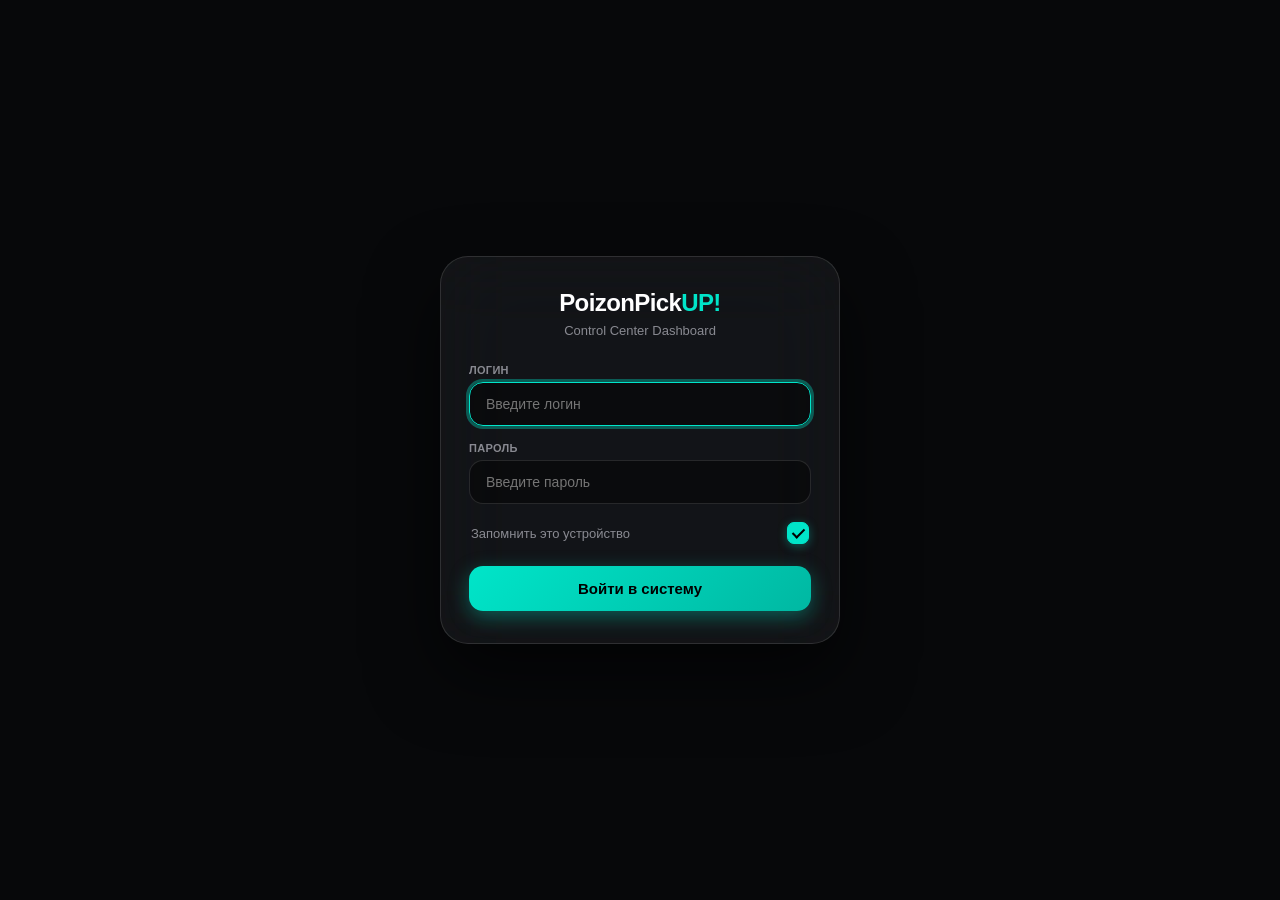
<file: legacy/poizon_app/static/login.html>
<!DOCTYPE html>
<html lang="ru">
<head>
  <meta charset="UTF-8">
  <meta name="viewport" content="width=device-width, initial-scale=1.0, maximum-scale=1.0, user-scalable=no">
  <title>PoizonPickUP! Admin Login</title>
  <style>
    :root {
      --bg: #07080a;
      --surface: rgba(255, 255, 255, 0.05);
      --border: rgba(255, 255, 255, 0.12);
      --accent: #00E5C9;
      --accent-glow: rgba(0, 229, 201, 0.35);
      --text: #FFFFFF;
      --muted: rgba(235, 235, 245, 0.55);
      --danger: #FF453A;
      --blur: blur(40px) saturate(190%);
      --spring: cubic-bezier(0.32, 0.72, 0, 1);
    }

    * { box-sizing: border-box; margin: 0; padding: 0; font-family: -apple-system, BlinkMacSystemFont, "SF Pro Display", sans-serif; -webkit-tap-highlight-color: transparent; }
    
    body {
      background: var(--bg);
      color: var(--text);
      min-height: 100vh;
      display: flex;
      align-items: center;
      justify-content: center;
      padding: 20px;
    }

    .login-card {
      width: 100%;
      max-width: 400px;
      background: var(--surface);
      backdrop-filter: var(--blur);
      -webkit-backdrop-filter: var(--blur);
      border: 0.5px solid var(--border);
      border-radius: 28px;
      padding: 32px 28px;
      box-shadow: 0 30px 70px rgba(0,0,0,0.6);
      text-align: center;
    }

    .logo-text {
      font-size: 24px;
      font-weight: 800;
      letter-spacing: -0.6px;
      margin-bottom: 6px;
    }
    .logo-text span { color: var(--accent); }

    .subtitle {
      font-size: 13px;
      color: var(--muted);
      margin-bottom: 26px;
    }

    .field {
      text-align: left;
      margin-bottom: 16px;
    }
    label {
      display: block;
      font-size: 11px;
      font-weight: 600;
      color: var(--muted);
      text-transform: uppercase;
      letter-spacing: 0.3px;
      margin-bottom: 6px;
    }
    input[type="text"], input[type="password"] {
      width: 100%;
      background: rgba(0, 0, 0, 0.45);
      border: 0.5px solid var(--border);
      border-radius: 14px;
      padding: 13px 16px;
      color: #fff;
      font-size: 14px;
      outline: none;
      transition: all 0.25s ease;
    }
    input[type="text"]:focus, input[type="password"]:focus {
      border-color: var(--accent);
      box-shadow: 0 0 0 3px var(--accent-glow);
    }

    /* Чекбокс Запомнить меня */
    .remember-row {
      display: flex;
      align-items: center;
      justify-content: space-between;
      margin: 18px 2px 22px;
      user-select: none;
      cursor: pointer;
    }
    .remember-text {
      font-size: 13px;
      color: var(--muted);
    }

    .square-checkbox {
      appearance: none;
      -webkit-appearance: none;
      width: 22px;
      height: 22px;
      border: 1.5px solid var(--border);
      border-radius: 7px;
      background: rgba(120,120,128,0.1);
      cursor: pointer;
      display: inline-flex;
      align-items: center;
      justify-content: center;
      transition: all 0.2s var(--spring);
      position: relative;
    }
    .square-checkbox:checked {
      background: var(--accent);
      border-color: var(--accent);
      box-shadow: 0 2px 10px var(--accent-glow);
    }
    .square-checkbox:checked::after {
      content: '';
      position: absolute;
      width: 5px;
      height: 10px;
      border: solid #000;
      border-width: 0 2.2px 2.2px 0;
      transform: rotate(45deg);
      top: 3px;
    }

    .btn {
      width: 100%;
      background: linear-gradient(135deg, var(--accent) 0%, #00B8A2 100%);
      color: #000;
      font-size: 15px;
      font-weight: 700;
      padding: 14px;
      border-radius: 14px;
      border: none;
      cursor: pointer;
      box-shadow: 0 6px 20px var(--accent-glow);
      transition: transform 0.2s var(--spring);
    }
    .btn:active { transform: scale(0.97); }

    .error-msg {
      margin-top: 16px;
      font-size: 13px;
      color: var(--danger);
      display: none;
    }
  </style>
</head>
<body>

  <div class="login-card">
    <div class="logo-text">PoizonPick<span>UP!</span></div>
    <div class="subtitle">Control Center Dashboard</div>

    <form onsubmit="handleLogin(event)">
      <div class="field">
        <label>Логин</label>
        <input type="text" id="username" placeholder="Введите логин" required autofocus>
      </div>

      <div class="field">
        <label>Пароль</label>
        <input type="password" id="password" placeholder="Введите пароль" required>
      </div>

      <div class="remember-row" onclick="toggleRemember(event)">
        <span class="remember-text">Запомнить это устройство</span>
        <input type="checkbox" id="remember" class="square-checkbox" checked>
      </div>

      <button type="submit" class="btn" id="btn-submit">Войти в систему</button>
      <div id="error-box" class="error-msg">Неверный логин или пароль</div>
    </form>
  </div>

  <script>
    function toggleRemember(e) {
      const chk = document.getElementById('remember');
      if (e.target !== chk) chk.checked = !chk.checked;
    }

    async function handleLogin(e) {
      e.preventDefault();
      const errBox = document.getElementById('error-box');
      errBox.style.display = 'none';

      const un = document.getElementById('username').value.trim();
      const pw = document.getElementById('password').value.trim();
      const remember = document.getElementById('remember').checked;

      const fd = new FormData();
      fd.append('username', un);
      fd.append('password', pw);
      fd.append('remember', remember ? 'true' : 'false');

      try {
        const res = await fetch('/admin/auth/login', { method: 'POST', body: fd });
        const data = await res.json();

        if (res.ok && data.status === 'ok') {
          window.location.href = '/admin';
        } else {
          errBox.innerText = data.message || 'Неверный логин или пароль';
          errBox.style.display = 'block';
        }
      } catch (err) {
        errBox.innerText = 'Ошибка соединения с сервером';
        errBox.style.display = 'block';
      }
    }
  </script>
</body>
</html>
</file>
